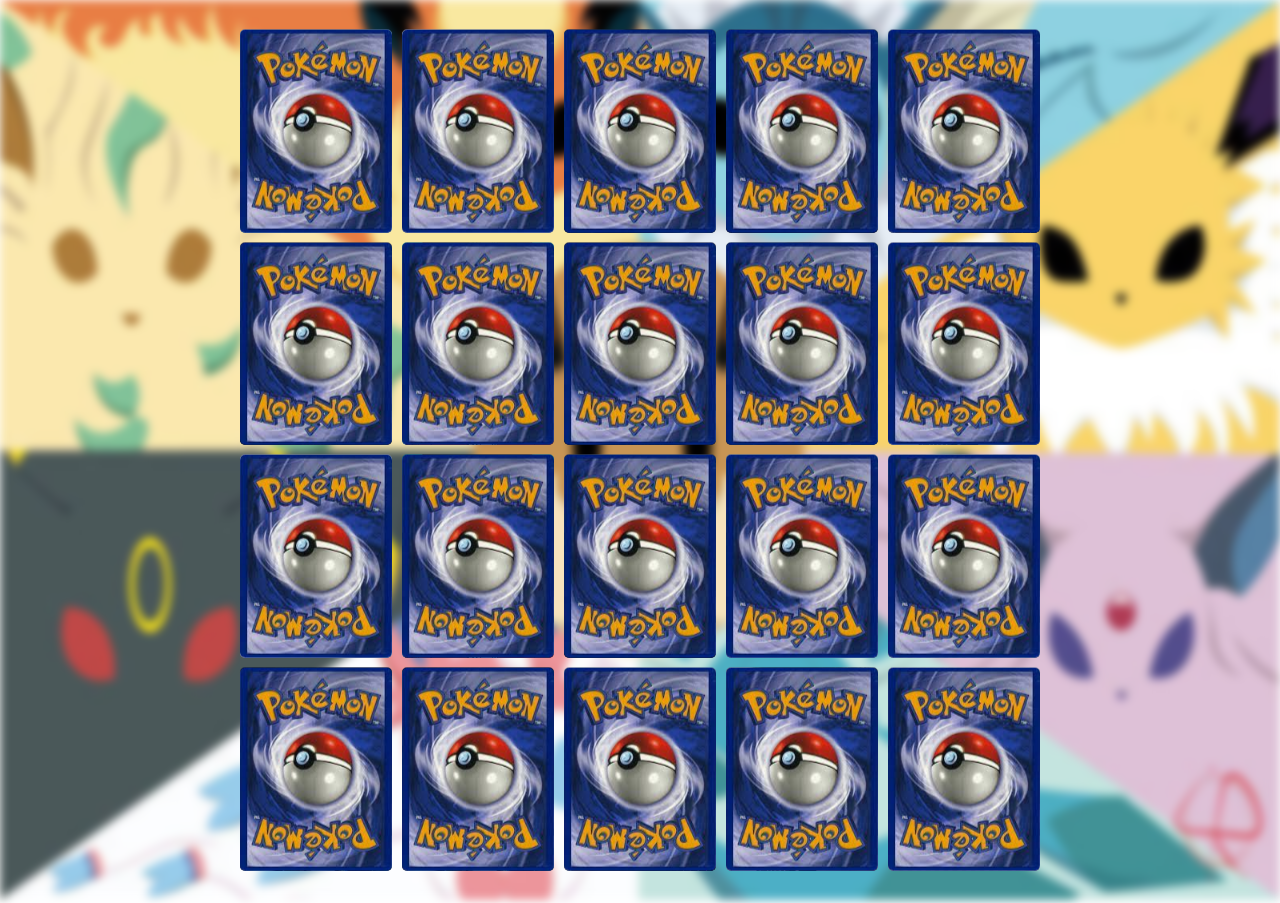
<file: pages/game.html>
<!DOCTYPE html>
<html lang="pt-BR>
<head>
    <meta charset="UTF-8">
    <meta http-equiv="X-UA-Compatible" content="IE=edge">
    <meta name="viewport" content="width=device-width, initial-scale=1.0">
    <title>Jogo da Memória</title>

    <link rel="stylesheet" href="../css/reset.css">
    <link rel="stylesheet" href="../css/game.css">

    <script defer src="../js/game.js"></script>
    
</head>
<body onload="ChangeWallpaper()">
    <img src="/media/wallpaper1.jpg" alt="" id="wallpaper">
    <div class="grid">

    </div>
</body>
</html>
</file>
<file: css/game.css>
.grid{
    display: grid;
    width: 100%;
    max-width: 800px;
    gap: 10px;
    grid-template-columns: repeat(5, 1fr);
    position: absolute;
    top: 50%;
    left: 50%;
    transform: translate(-50%, -50%);
}
.card{
    width: 100%;
    aspect-ratio: 3/4;
    background-color: #333;
    border-radius: 5px;
    position: relative;
    transition: all 400ms ease;
    transform-style: preserve-3d;
}
.face{
    width: 100%;
    height: 100%;
    position: absolute;
    background-size: cover;
    background-position: center;
    border-radius: 5px;
    transition: all 500ms ease-in-out;
}

.back{
    background-image: url('../media/back-card.jfif');
    backface-visibility: hidden;
}

.reveal{
    transform: rotateY(180deg);
}
.disableCard{
    filter: saturate(0);
}
body{
    height: 100vh;
}
body #wallpaper{
    filter: blur(5px);
    background-position: center;
    background-repeat: no-repeat;
    background-size: cover;
    height: 100%;
    width: 100%;
}
</file>
